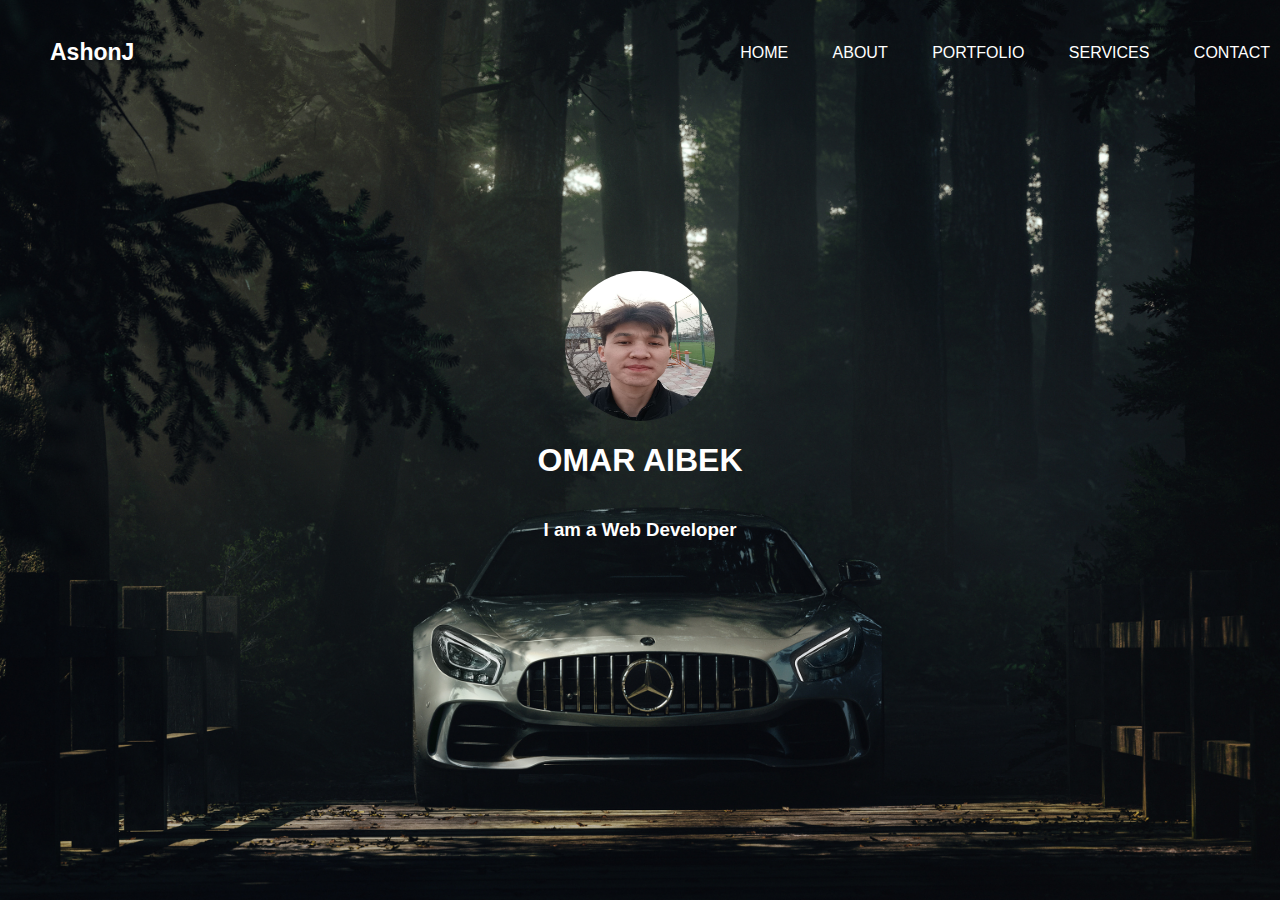
<file: index.html>
<!DOCTYPE html>
<html>
<head>
	<meta charset="utf-8">
	<meta name="viewport" content="width=device-width, initial-scale=1">
	<link rel="stylesheet" type="text/css" href="main.css">
	<title>Portfolio</title>
</head>
<body>
	<header class="head">
		<div class="logo">
			<h2>AshonJ</h2>
		</div>
		<nav class="nav-links">
			<a href="index.html">HOME</a>
			<a href="index1.html">ABOUT</a>
			<a href="index2.html">PORTFOLIO</a>
			<a href="index3.html">SERVICES</a>
			<a href="index4.html">CONTACT</a>
		</nav>
	</header>
	<div class="bas">
		<div class="main">
			<img src="aibek.jpg" alt="Profile Picture" class="profile-pic">
			<h1>OMAR AIBEK</h1>
			<h3>I am a Web Developer</h3>
		</div>
	</div>
</body>
</html>
</file>
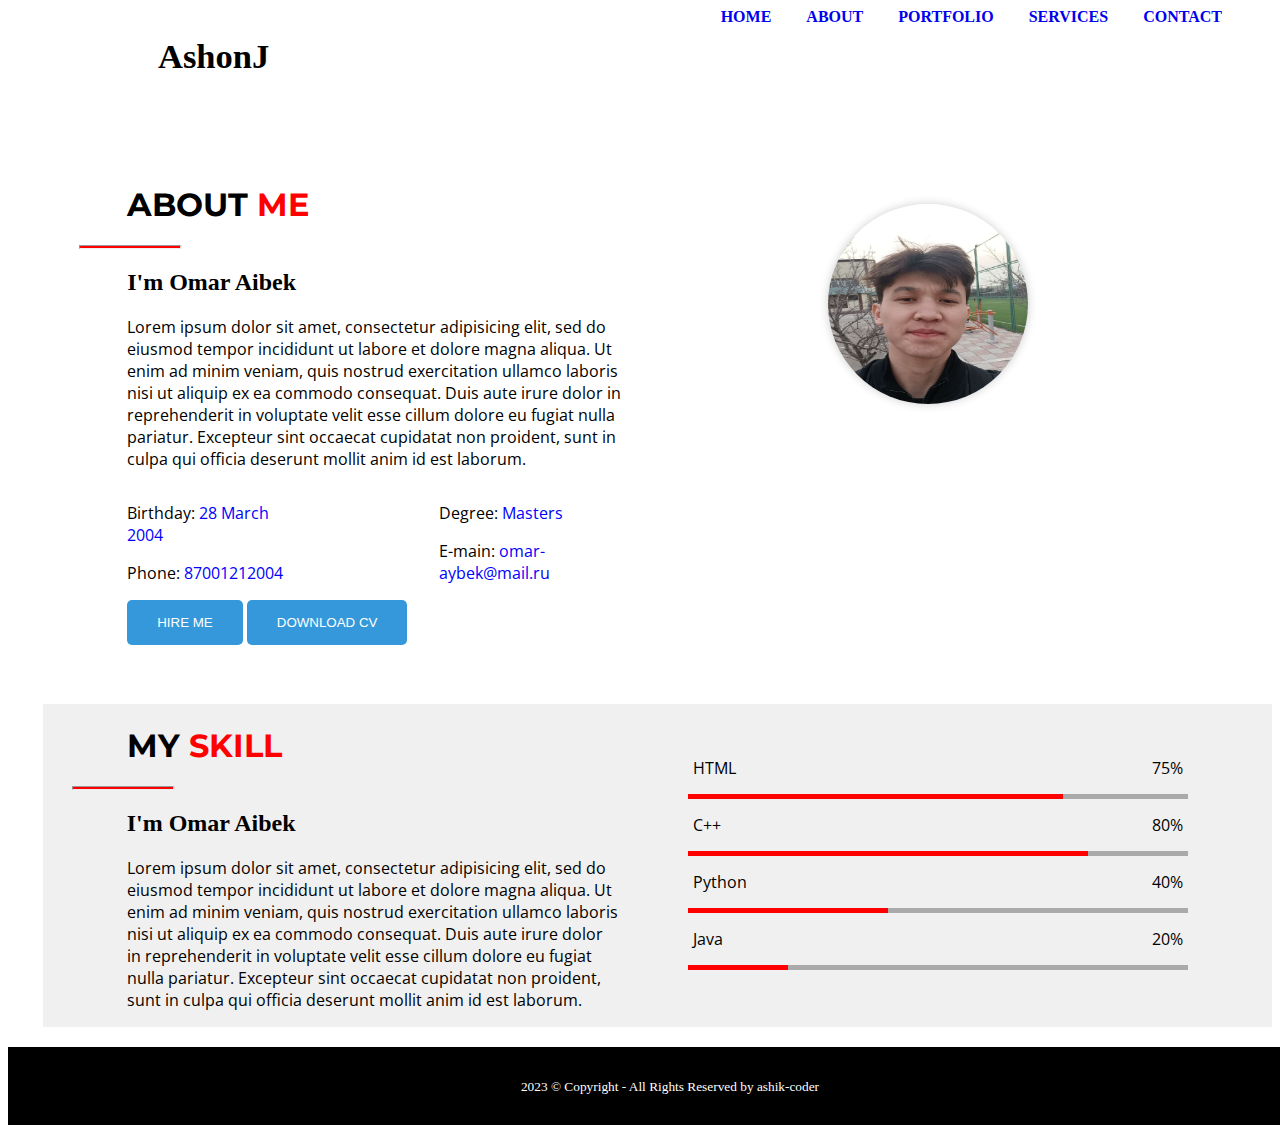
<file: index1.html>
<!DOCTYPE html>
<html>
<head>
	<meta charset="utf-8">
	<meta name="viewport" content="width=device-width, initial-scale=1">
	<link rel="stylesheet" type="text/css" href="main1.css">
	<link rel="stylesheet" href="https://fonts.googleapis.com/css2?family=Roboto:wght@300&display=swap">
	<link rel="stylesheet" href="https://fonts.googleapis.com/css2?family=Poppins:wght@300&display=swap">
	<link rel="stylesheet" href="https://fonts.googleapis.com/css2?family=Montserrat:wght@300&display=swap">
	<link rel="stylesheet" href="https://fonts.googleapis.com/css2?family=Open+Sans:wght@300&display=swap">


	<title>About me</title>
</head>
<body>
	<header class="head">
			<div class="t1">
				<h2>AshonJ</h2>
			</div>
			<div class="text">
				<a href="index.html">HOME</a>
			<a href="index1.html">ABOUT</a>
			<a href="index2.html">PORTFOLIO</a>
			<a href="index3.html">SERVICES</a>
			<a href="index4.html">CONTACT</a>
			</div>
	</header>
	<div class="main">
		<div class="head1">
			<h1>ABOUT <span>ME</span></h1>
			<hr>
			<h2>I'm Omar Aibek</h2>
			<p>Lorem ipsum dolor sit amet, consectetur adipisicing elit, sed do eiusmod
			tempor incididunt ut labore et dolore magna aliqua. Ut enim ad minim veniam,
			quis nostrud exercitation ullamco laboris nisi ut aliquip ex ea commodo
			consequat. Duis aute irure dolor in reprehenderit in voluptate velit esse
			cillum dolore eu fugiat nulla pariatur. Excepteur sint occaecat cupidatat non
			proident, sunt in culpa qui officia deserunt mollit anim id est laborum.</p>
			<div class="bas">
				<div class="bas1">
					<p>Birthday: <span>28 March 2004</span></p>
					<p>Phone: <span>87001212004<span></p>
				</div>
				<div class="bas2">
					<p>Degree: <span>Masters</span></p>
					<p>E-main: <span>omar-aybek@mail.ru</span></p>
				</div>
			</div>
			<button>HIRE ME</button>
			<button>DOWNLOAD CV</button>
		</div>
		<div class="head2">
    		<img class="img-profile" src="aibek.jpg" alt="Omar Aibek">
		</div>
	</div>
	<div class="main1">
		<div class="head1">
			<h1>MY <span>SKILL</span></h1>
			<hr>
			<h2>I'm Omar Aibek</h2>
			<p>Lorem ipsum dolor sit amet, consectetur adipisicing elit, sed do eiusmod
			tempor incididunt ut labore et dolore magna aliqua. Ut enim ad minim veniam,
			quis nostrud exercitation ullamco laboris nisi ut aliquip ex ea commodo
			consequat. Duis aute irure dolor in reprehenderit in voluptate velit esse
			cillum dolore eu fugiat nulla pariatur. Excepteur sint occaecat cupidatat non
			proident, sunt in culpa qui officia deserunt mollit anim id est laborum.</p>
		</div>
		<div class="head3">
			<div class="text4">
				<p>HTML</p>
				<p>75%</p>
			</div>
			<div class='progress-bar'>
	       		<div class='progress' style='max-width: 75%'></div>
	    	</div>
	    	<div class="text4">
				<p>C++</p>
				<p>80%</p>
			</div>
	     	<div class='progress-bar'>
	       		<div class='progress' style='max-width: 80%'></div>
	    	</div>
	    	<div class="text4">
				<p>Python</p>
				<p>40%</p>
			</div>
	    	<div class='progress-bar'>
	       		<div class='progress' style='max-width: 40%'>	</div>
	    	</div>
	    	<div class="text4">
				<p>Java</p>
				<p>20%</p>
			</div>
	    	<div class='progress-bar'>
	       		<div class='progress' style='max-width: 20%'>	</div>
	    	</div>
	    </div>
	</div>
	<footer class="footer"><small>2023 © Copyright - All Rights Reserved by ashik-coder</small></footer
</body>
</html>
</file>
<file: main.css>
body {
    margin: 0;
    font-family: Arial, sans-serif;
    background-image: url("back5.jpg");
    background-repeat: no-repeat;
    background-attachment: fixed;
    background-size: cover;
    background-position: center;
    height: 100vh;
    color: white;
    display: flex;
    flex-direction: column;
    align-items: center;
}

.head {
    display: flex;
    justify-content: space-between;
    align-items: center;
    padding: 20px 50px;
    width: 100%;
}

.logo h2 {
    font-size: 23px;
    margin-left: 50px;
}

.nav-links a {
    text-decoration: none;
    color: white;
    margin-left: 20px;
    padding: 10px;
    transition: color 0.3s;
}

.nav-links a:hover {
    color: red;
}

.bas {
    display: flex;
    justify-content: center;
    align-items: center;
    height: 80vh;
}

.main {
    display: flex;
    flex-direction: column;
    align-items: center;
    margin-bottom: 100px;
}

.profile-pic {
    width: 150px;
    height: 150px;
    border-radius: 50%;
    animation: fadeIn 1s ease-in-out;
}

@keyframes fadeIn {
    from { opacity: 0; }
    to { opacity: 1; }
}

h1, h3 {
    animation: slideIn 1s ease-in-out;
}

@keyframes slideIn {
    from { transform: translateY(-20px); opacity: 0; }
    to { transform: translateY(0); opacity: 1; }
}

@media (max-width: 760px) {
    .head {
        flex-direction: column;
        align-items: center;
    }

    .nav-links {
        display: flex;
        flex-direction: column;
        align-items: center;
        margin-top: 20px;
    }

    .logo h2 {
        margin-left: 0;
        margin-bottom: 10px;
    }

    .nav-links a {
        margin: 10px 0;
    }

    .bas {
        height: auto;
        padding: 20px;
    }

    .main {
        margin-bottom: 50px;
    }

    .profile-pic {
        width: 100px;
        height: 100px;
    }

    h1 {
        font-size: 24px;
    }

    h3 {
        font-size: 18px;
    }
}
</file>
<file: main1.css>
.head {
    display: flex;
    justify-content: space-between;
}

.t1 {
    display: flex;
    margin-left: 150px;
    font-size: 23px;
}

.text {
    display: flex;
    margin-right: 50px;
    cursor: pointer;
}
.text a {
    font-weight: 700;
    margin-left: 35px;
    transition: color 0.3s;
    text-decoration: none;
}
.text a:hover{
    color: red;
}
.main{
    display: flex;
    justify-content: center;
    align-items: center;
}
img{
    max-width: 100%;
    width: 450px;
    height: 450px;
}
.img-profile {
    width: 200px; /* Размер изображения */
    height: 200px;
    border-radius: 50%; /* Делаем изображение круглым */
    box-shadow: 0 0 10px rgba(0, 0, 0, 0.2); /* Добавляем тень */
    transition: transform 0.3s ease-in-out; /* Добавляем анимацию */
}

.img-profile:hover {
    transform: scale(1.1); /* Увеличиваем размер изображения при наведении */
}
.head1{
    max-width: 40%;
    margin-right: 70px;
}
.head2{
    width: 450px;
    height: 400px;
    display: flex;
    flex-direction: column;
    justify-content: center;
    align-items: center;
    margin-bottom: 200px;
}

hr{
    width: 100px;
    text-align: left;
    transform: translate(-245%,0);
    height: 2px;
    color: red;
    background: red;
}
.head1 span{
    color: red;
}
.bas{
    display: flex;

}
.bas span{
    color: blue;
}
.bas1{
    margin-right: 150px;
}
.main1{
    display: flex;
    justify-content: center;
    align-items: center;
    background-color: #f0f0f0;
    margin-left: 35px;
}
.head3{
    display: flex;
    flex-direction: column;
}
.head3 p{
    margin: 5px;
}
.text4{
    display: flex;
    justify-content: space-between;
}
.progress-bar{
  width: 500px;
  height: 5px;
  background: #aaa;
  margin: 10px 0; 
}

.progress-bar .progress{
  background: #f00;
  width:100%;
  height: 100%;
  animation: width100 2s backwards;
}

@keyframes width100{
  0% {
    width: 0
  }
  100%{
    width: 100%;
  }
}
h1 {
    font-family: 'Montserrat', sans-serif;
}
p {
    font-family: 'Open Sans', sans-serif;
}

.button1 {
    font-family: 'Poppins', sans-serif; /* Используем шрифт Poppins для первой кнопки */
}

.button2 {
    font-family: 'Poppins', sans-serif; /* Используем шрифт Poppins для второй кнопки */
}

.button3 {
    font-family: 'Poppins', sans-serif; /* Используем шрифт Poppins для третьей кнопки */
}

.button4 {
    font-family: 'Poppins', sans-serif; /* Используем шрифт Poppins для четвертой кнопки */
}

button {
    padding: 15px 30px;
    background-color: #3498db;
    color: #ffffff;
    border: none;
    border-radius: 5px;
    cursor: pointer;
    transition: background-color 0.3s ease-in-out, transform 0.3s ease-in-out; /* Плавные анимации для кнопки */
}

button:hover {
    background-color: #2980b9;
    transform: scale(1.05); /* Увеличиваем размер при наведении */
}

.footer{
    margin-top: 20px;
    width: 100%;
    text-align: center;
    padding: 30px;
    background-color: black;
    color: white;
}
</file>
